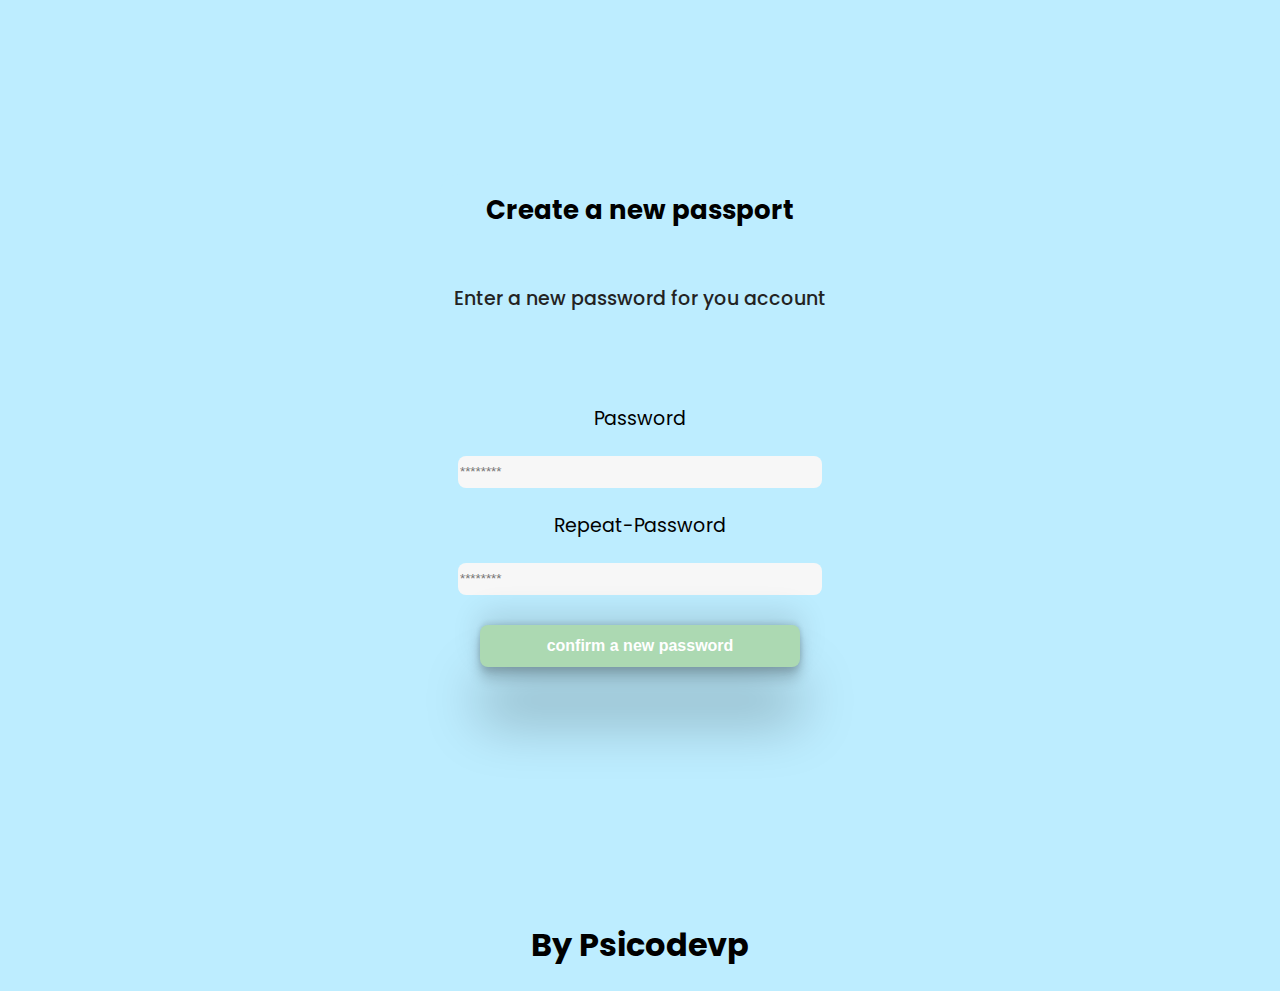
<file: change_password.html>
<!DOCTYPE html>
<html lang="en">
<head>
 
    <meta charset="UTF-8">
    <meta http-equiv="X-UA-Compatible" content="IE=edge">
    <meta name="viewport" content="width=device-width, initial-scale=1.0">
    <link rel="preconnect" href="https://fonts.googleapis.com">
    <link rel="preconnect" href="https://fonts.gstatic.com" crossorigin>
    <link href="https://fonts.googleapis.com/css2?family=Poppins:wght@300;500;700&family=Righteous&family=Work+Sans:ital,wght@0,100;0,200;0,400;0,600;0,800;1,200&display=swap" rel="stylesheet">

    <title>Change Password</title>
</head>
<style>
    /*Por defecto al crear un contenedor trae un margen, con la propiedad margin 0 le quitamos el margin*/
    body
    {
        margin: 0;
        background: var(--blue);
        
    }
    :root{
            --black-white: #232323;
            --white-black: #EBEBEB;
            --blue: #BDEDFF;
            --very-light-pink: #C7C7C7;
            --text-input-field: #f7f7f7;
            --white: #FFFFFF;
            --hospital-green: #acd9b2;
            --black: #000000;
            --sm-mov: 13px;
            --md-mov: 16px;
            --lg-mov: 19;
            --sm-des: 19px;
            --md-desk: 23px;
            --lg-desk: 26px;
            --poppins: font-family: 'Poppins', sans-serif;

        }
        body
        {
            font-family: 'Poppins', sans-serif;
            
        }
    /*place-items: center; La propiedad lo que hace es centrar nuestro contenido tanto horizontal como verticalmente*/
    .login
    {
        width: 100%;
        height: 100vh;
        display: grid;
        place-items: center;
       
        

    }
    /*creamos un contenedor tipo grid,  le decimos que se organize por filas y que cada fila tome un su tamaño automatico */
    .form-container
    {
        display: grid;
        grid-template-rows: 2fr 2fr 6fr ;
        width: 400px;
        background: var(--blue);
        border-radius: 20px;
        height: 552px;
    }
    .logo
    {
        width: 200px;
        margin-bottom: 50px;
        /*usamos justify-self para centrar objetos dentro de un layout grid*/
        justify-self: center;
         /*escondemos el logo con display none*/
        display: none;
    }
    .title
    {
        width: auto;
      font-size: var(--lg-desk);
      text-align: center;
      vertical-align: bottom;
      font-weight: 700;
    }
    .subtitle
    {
        color: var(--black-white);
        text-align: center;
        font-weight: 500;
        font-size: var(--sm-des);
        height: 10vh;
        margin: 0;
        align-items: center;
        justify-content: center;
    
    }
    .form
    {
        display: grid;
        place-items: center;
        height: 300px;
        grid-row-gap: 0px;
    
    }   
    .label
    {
        color: var(--black);
        border: none;
        width: 100%;
        font-size: var(--sm-des);
        text-align: center;
        height: auto;
        padding: 0;
       
    }
    .input__input-password
    {
        border: none;
        border-radius: 8px;
        background-color: var(--text-input-field);
        width: 90%;
        height: 30px;
        margin-bottom: 16px;
        margin: 4px;
        
    }
.primary-button
{
    width: 80%;
    font-size: var(--md-des);
    font-weight: bolder;
    border: none;
    border-radius: 8px;
    background: var(--hospital-green);
    color: var(--white);
    padding: 12px 12px 12px 12px;
    margin-bottom: 18px;
    margin-top: 8px;
    cursor: pointer;
    box-shadow: rgba(0, 0, 0, 0.25) 0px 54px 55px, rgba(0, 0, 0, 0.12) 0px -12px 30px, rgba(0, 0, 0, 0.12) 0px 4px 6px, rgba(0, 0, 0, 0.17) 0px 12px 13px, rgba(0, 0, 0, 0.09) 0px -3px 5px;

}
.primary-button:hover
{
    box-shadow: rgba(50, 50, 93, 0.25) 0px 30px 60px -12px inset, rgba(0, 0, 0, 0.3) 0px 18px 36px -18px inset;
}

.name_autor
{
    display: grid;
    place-items:  center;
    place-content: top;
    margin-top: 0;
}
    /*Configuracion de respansive, aparicion de logo*/
    @media (max-width: 640px) {
        .logo{
            display: block;
            place-items: center;
            margin-bottom: 0px;
            margin-top: 10px;
        }
        .name_autor
        {
            font-size: var(--md-mov);
        }

    }
</style>
<body>
    <div class="login">
        <div class="form-container">
        <img src="./logos/logo_yard_sale.svg" alt="logo" class="logo">
        <h1 class="title">Create a new passport</h1>
        <p class="subtitle">Enter a new password for you account</p>
    <form action="/" class="form">
        <label for="password" class="label">Password</label>
        <input type="password" class="input__input-password" id="password" placeholder="********" >
        <label for="new-password" class="label">Repeat-Password</label>
        <input type="password" class="input__input-password" id="new-password" placeholder="********" >
        <input type="submit" value="confirm a new password" class="primary-button login-button">
    </form>
</div>
</div>
<div class="name_autor"><H1>By Psicodevp</H1></div>
</body>
</html>
</file>
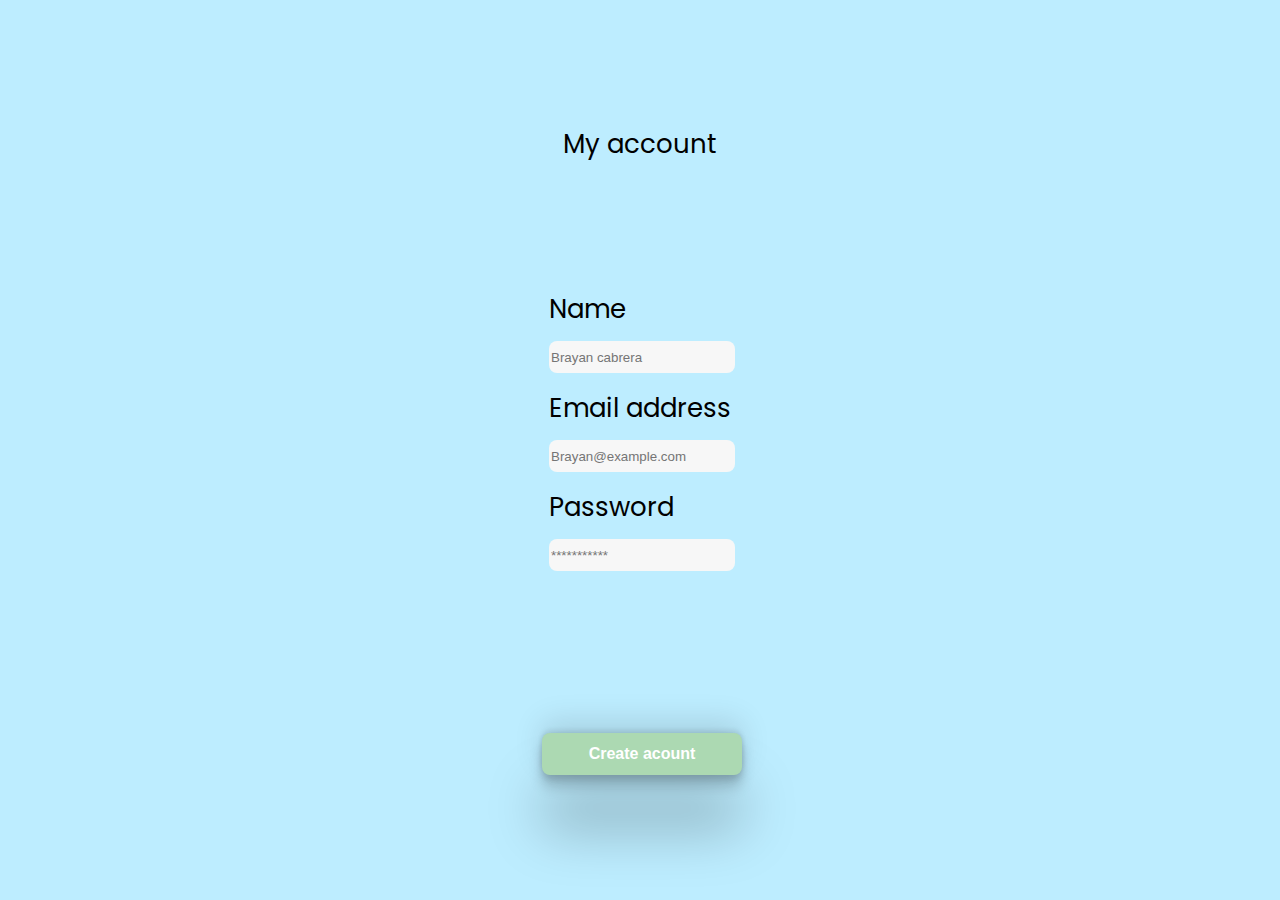
<file: create_my_acount.html>
<!DOCTYPE html>
<html lang="en">
<head>
    <meta charset="UTF-8">
    <meta http-equiv="X-UA-Compatible" content="IE=edge">
    <meta name="viewport" content="width=device-width, initial-scale=1.0">
    <link href="https://fonts.googleapis.com/css2?family=Poppins:wght@300;500;700&family=Righteous&family=Work+Sans:ital,wght@0,100;0,200;0,400;0,600;0,800;1,200&display=swap" rel="stylesheet">
    <title>My acount</title>
    <style>
    :root{
        --black-white: #232323;
        --white-black: #EBEBEB;
        --blue: #BDEDFF;
        --very-light-pink: #C7C7C7;
        --text-input-field: #f7f7f7;
        --white: #FFFFFF;
        --hospital-green: #acd9b2;
        --black: #000000;
        --sm-mov: 13px;
        --md-mov: 16px;
        --lg-mov: 19;
        --sm-des: 19px;
        --md-desk: 23px;
        --lg-desk: 26px;
        --poppins: font-family: 'Poppins', sans-serif;}
        body
        {
            font-family: 'Poppins', sans-serif;
            background: var(--blue);
            margin: 0px;
            display: grid;
        }
        .content
            {
                width: 100%;
                height: 100vh;
                display: grid;
                align-content: stretch;
                grid-template-rows: auto 300px auto;
                place-items: center;

            }
            .title
            {
            font-size: var(--lg-desk);
            color: var(--black);
            text-align: start;
             }
        .form
        {
            display: grid;
            place-items: top;
        }
        .user
        {
                color: var(--black);
                font-size: var(--lg-desk);
                width: 100%;
                text-align: left;
                margin-bottom: 12px;
        }
        .input__input-password
            {
            border: none;
            border-radius: 8px;
            background-color: var(--text-input-field);
            width: 100%;
            height: 30px;
            margin-bottom: 16px;
            
            }
           
            .primary-button{
           
            width: 200px;
            font-size: var(--md-des);
            font-weight: bolder;
            border: none;
            border-radius: 8px;
            background: var(--hospital-green);
            color: var(--white);
            padding: 12px 12px 12px 12px;
            margin-left: 4px;
            margin-top: 20px;
            cursor: pointer;
            box-shadow: rgba(0, 0, 0, 0.25) 0px 54px 55px, rgba(0, 0, 0, 0.12) 0px -12px 30px, rgba(0, 0, 0, 0.12) 0px 4px 6px, rgba(0, 0, 0, 0.17) 0px 12px 13px, rgba(0, 0, 0, 0.09) 0px -3px 5px;
            }
            .primary-button:hover
            {
             box-shadow: rgba(50, 50, 93, 0.25) 0px 30px 60px -12px inset, rgba(0, 0, 0, 0.3) 0px 18px 36px -18px inset;
            }

    </style>
</head>
<body>
    <div class="content">
        <div class="title">My account</div>
        <form action="/" class="form">
        <label for="" class="user">Name</label>
        <input type="text"  id="" class="input__input-password" placeholder="Brayan cabrera">
        <label for="" class="user">Email address</label>
        <input type="text"  id="" class="input__input-password" placeholder="Brayan@example.com">
        <label for="" class="user">Password</label>
        <input type="password" name="" id="" class="input__input-password" placeholder="***********">
    </form>
    <button class="primary-button">Create acount</button>
</div>

</body>
</html>
</file>
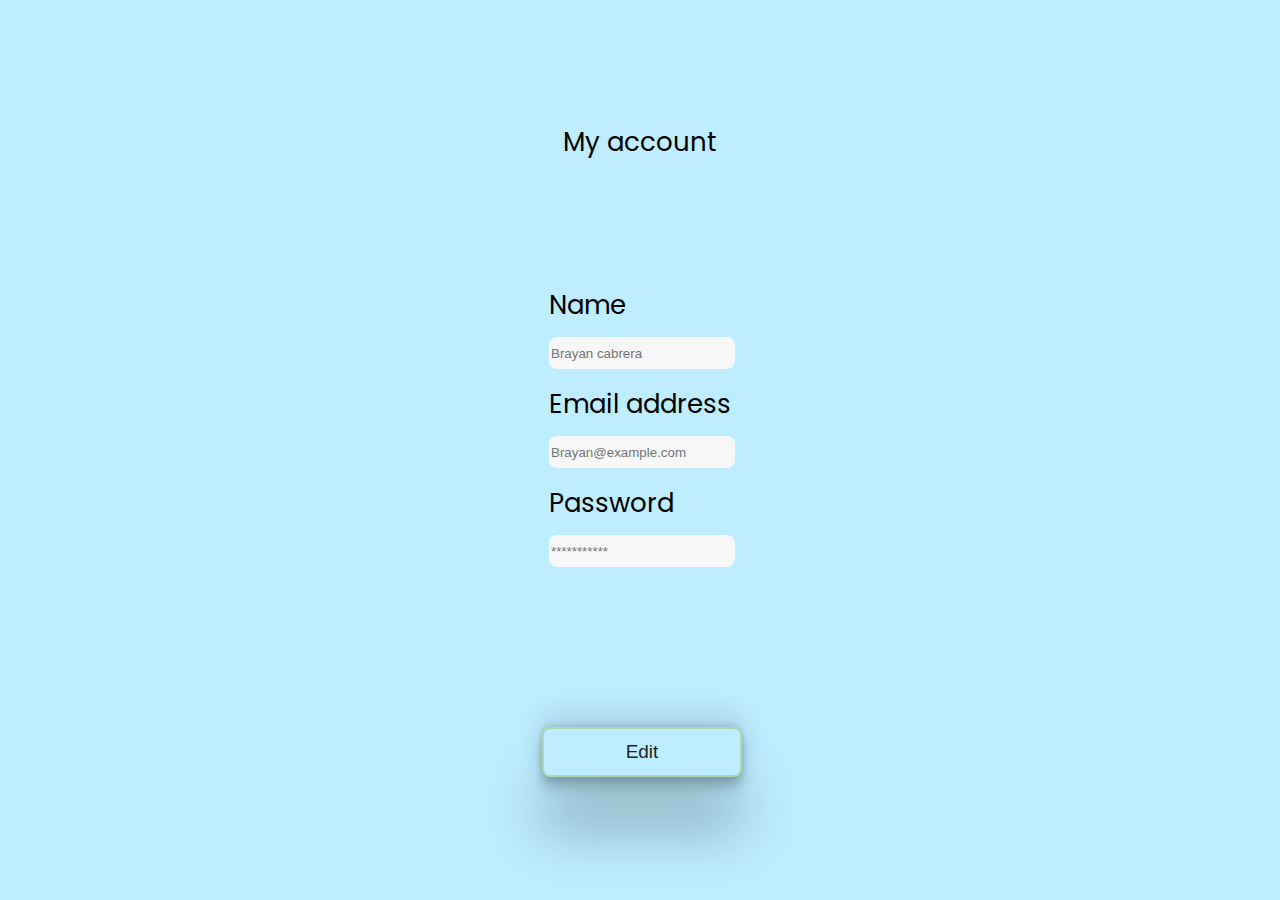
<file: edit_account.html>
<!DOCTYPE html>
<html lang="en">
<head>
    <meta charset="UTF-8">
    <meta http-equiv="X-UA-Compatible" content="IE=edge">
    <meta name="viewport" content="width=device-width, initial-scale=1.0">
    <link href="https://fonts.googleapis.com/css2?family=Poppins:wght@300;500;700&family=Righteous&family=Work+Sans:ital,wght@0,100;0,200;0,400;0,600;0,800;1,200&display=swap" rel="stylesheet">
    <title>Edit Accoundt</title>
    <style>
    :root{
        --black-white: #232323;
        --white-black: #EBEBEB;
        --blue: #BDEDFF;
        --very-light-pink: #C7C7C7;
        --text-input-field: #f7f7f7;
        --white: #FFFFFF;
        --hospital-green: #acd9b2;
        --black: #000000;
        --sm-mov: 13px;
        --md-mov: 16px;
        --lg-mov: 19;
        --sm-des: 19px;
        --md-desk: 23px;
        --lg-desk: 26px;
        --poppins: font-family: 'Poppins', sans-serif;}
        body
        {
            font-family: 'Poppins', sans-serif;
            background: var(--blue);
            margin: 0px;
            display: grid;
        }
        .content
            {
                width: 100%;
                height: 100vh;
                display: grid;
                align-content: stretch;
                grid-template-rows: auto 300px auto;
                place-items: center;

            }
            .title
            {
            font-size: var(--lg-desk);
            color: var(--black);
            text-align: start;
             }
        .form
        {
            display: grid;
            place-items: top;
        }
        .user
        {
                color: var(--black);
                font-size: var(--lg-desk);
                width: 100%;
                text-align: left;
                margin-bottom: 12px;
        }
        .input__input-password
            {
            border: none;
            border-radius: 8px;
            background-color: var(--text-input-field);
            width: 100%;
            height: 30px;
            margin-bottom: 16px;
            
            }
            .primary-button{
            width: 200px;
            font-size: var(--sm-des);
            font-weight: lighter;
            border: solid 2px var(--hospital-green);
            border-radius: 8px;
            background: var(--blue);
            color: var(--black-white);
            padding: 12px 12px 12px 12px;
            margin-left: 4px;
            margin-top: 20px;
            cursor: pointer;
            box-shadow: rgba(0, 0, 0, 0.25) 0px 54px 55px, rgba(0, 0, 0, 0.12) 0px -12px 30px, rgba(0, 0, 0, 0.12) 0px 4px 6px, rgba(0, 0, 0, 0.17) 0px 12px 13px, rgba(0, 0, 0, 0.09) 0px -3px 5px;
            }
            .primary-button:hover
            {
             box-shadow: rgba(50, 50, 93, 0.25) 0px 30px 60px -12px inset, rgba(0, 0, 0, 0.3) 0px 18px 36px -18px inset;
            }
           
           

            @media (max-width: 600px) {
               #titulo{
                background-color: #7452FF;
                display: none;
                }
            }
    </style>
</head>
<body>
    <div class="content">
        <div class="title" id="titulo" >My account</div>
        <form action="/" class="form">
        <label for="" class="user">Name</label>
        <input type="text"  id="" class="input__input-password" placeholder="Brayan cabrera">
        <label for="" class="user">Email address</label>
        <input type="text"  id="" class="input__input-password" placeholder="Brayan@example.com">
        <label for="" class="user">Password</label>
        <input type="password" name="" id="" class="input__input-password" placeholder="***********">
    </form>
    <button class="primary-button">Edit</button>
</div>

</body>
</html>
</file>
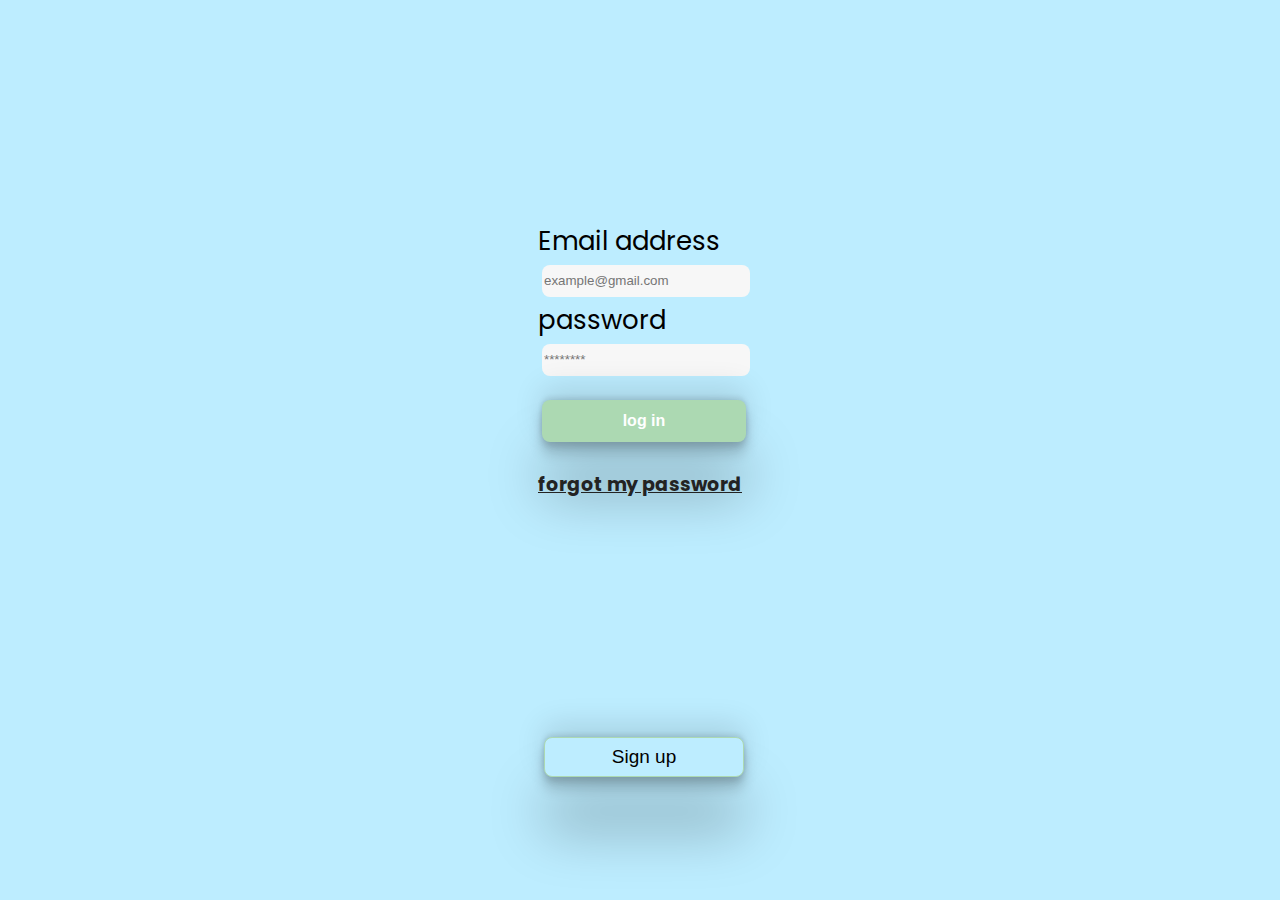
<file: loguin.html>
<!DOCTYPE html>
<html lang="en">
<head>
    <meta charset="UTF-8">
    <meta http-equiv="X-UA-Compatible" content="IE=edge">
    <meta name="viewport" content="width=device-width, initial-scale=1.0">
    <link href="https://fonts.googleapis.com/css2?family=Poppins:wght@300;500;700&family=Righteous&family=Work+Sans:ital,wght@0,100;0,200;0,400;0,600;0,800;1,200&display=swap" rel="stylesheet">
    <title>loguin</title>
    <style>
         :root{
            --black-white: #232323;
            --white-black: #EBEBEB;
            --blue: #BDEDFF;
            --very-light-pink: #C7C7C7;
            --text-input-field: #f7f7f7;
            --white: #FFFFFF;
            --hospital-green: #acd9b2;
            --black: #000000;
            --sm-mov: 13px;
            --md-mov: 16px;
            --lg-mov: 19;
            --sm-des: 19px;
            --md-desk: 23px;
            --lg-desk: 26px;
            --poppins: font-family: 'Poppins', sans-serif;}
           
            body
            {
                font-family: 'Poppins', sans-serif;
                background: var(--blue);
                margin: 0px;
            }
            .content
            {
                width: 100%;
                height: 100vh;
                display: grid;
                grid-template-rows: 1fr 6fr 3fr;
                place-items: center;
                text-align: center;
            }
            .logo
            {
                width: 200px;
                margin-top: 100px;
                justify-self: center;
                display: none;

            }
            .loguin
            {
                display: grid;
            }
            .user
            {
                color: var(--black);
                font-size: var(--lg-desk);
                width: 100%;
                text-align: left;
            }
            .input__input-password
            {
            border: none;
            border-radius: 8px;
            background-color: var(--text-input-field);
            width: 100%;
            height: 30px;
            margin-bottom: 16px;
            margin: 4px;
            }
            .primary-button{
            width: 100%;
            font-size: var(--md-des);
            font-weight: bolder;
            border: none;
            border-radius: 8px;
            background: var(--hospital-green);
            color: var(--white);
            padding: 12px 12px 12px 12px;
            margin-bottom: 18px;
            margin-left: 4px;
            margin-top: 20px;
            cursor: pointer;
            box-shadow: rgba(0, 0, 0, 0.25) 0px 54px 55px, rgba(0, 0, 0, 0.12) 0px -12px 30px, rgba(0, 0, 0, 0.12) 0px 4px 6px, rgba(0, 0, 0, 0.17) 0px 12px 13px, rgba(0, 0, 0, 0.09) 0px -3px 5px;
            }
            .primary-button:hover
            {
             box-shadow: rgba(50, 50, 93, 0.25) 0px 30px 60px -12px inset, rgba(0, 0, 0, 0.3) 0px 18px 36px -18px inset;
            }
            .forgot
            {
            font-size: var(--sm-des);
            color: var(--black-white);
            font-weight: bolder;
            margin-top: 10px;
            
            }
            .button_bottom
            {
                width: 200px;
               justify-content: center;
            }
            .primary-button_2
            {
            border: 1px solid var(--hospital-green);
            border-radius: 8px;
            background-color: var(--blue);
            width: 100%;
            height: 40px;
            margin-bottom: 16px;
            margin: 4px;
            font-size: var(--sm-des);
            color: var(--black);
            margin-bottom: 20px;
            box-shadow: rgba(0, 0, 0, 0.25) 0px 54px 55px, rgba(0, 0, 0, 0.12) 0px -12px 30px, rgba(0, 0, 0, 0.12) 0px 4px 6px, rgba(0, 0, 0, 0.17) 0px 12px 13px, rgba(0, 0, 0, 0.09) 0px -3px 5px;
            }
            .primary-button_2:hover
            {
            box-shadow: rgba(50, 50, 93, 0.25) 0px 30px 60px -12px inset, rgba(0, 0, 0, 0.3) 0px 18px 36px -18px inset;
            }
            @media (max-width: 600px) {
                .logo 
                {
                    display: block;
                }
                .content
            {
                display: grid;
                width: 100%;
                height: 100vh;
                display: grid;
                grid-template-rows: 2fr 6fr 2fr;
                place-items: center;
                text-align: center;
            }
            }
    </style>
</head>
<body>
    <div class="content">
        <div class="imges">
            <img src="./logos/logo_yard_sale.svg" class="logo" alt="logo">
        </div>
        <form action="/" class="loguin">
            <label for="user" class="user">Email address</label>
            <input type="email" class="input__input-password" id="password" placeholder="example@gmail.com" >
            <label for="password="class="user">password</label>
            <input type="password" class="input__input-password" id="password" placeholder="********" >
            <input type="submit" value="log in" class="primary-button login-button">
            <a href="/" class="forgot">forgot my password</a>
        </form>  
        <div class="button_bottom">
            <button class="primary-button_2">Sign up</button>
        </div>
    </div>
</body>
</html>
</file>
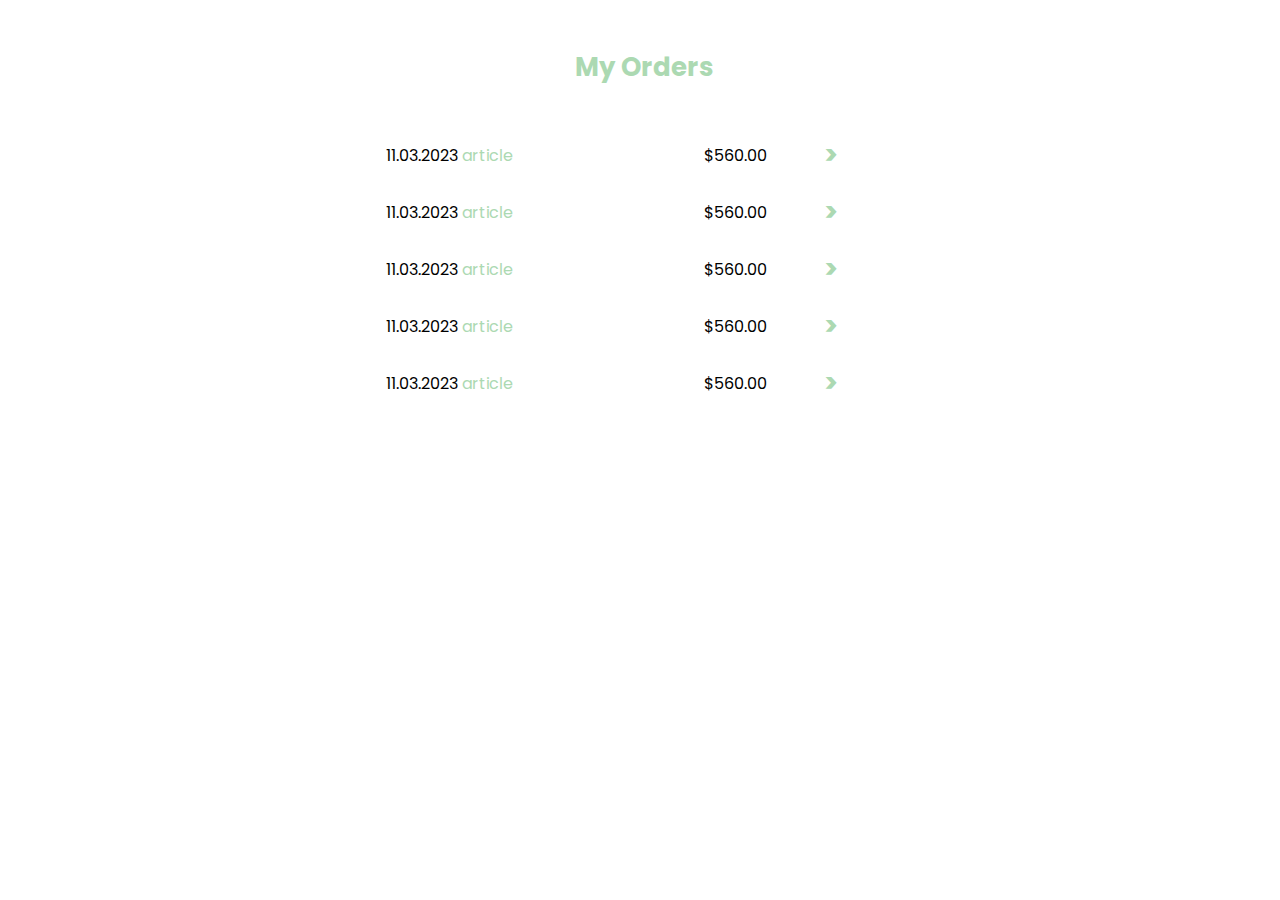
<file: orderList.html>
<!DOCTYPE html>
<html lang="en">
<head>
    <meta charset="UTF-8">
    <meta http-equiv="X-UA-Compatible" content="IE=edge">
    <meta name="viewport" content="width=device-width, initial-scale=1.0">
    <link href="https://fonts.googleapis.com/css2?family=Poppins:wght@300;500;700&family=Righteous&family=Work+Sans:ital,wght@0,100;0,200;0,400;0,600;0,800;1,200&display=swap" rel="stylesheet">
   
    <title>My order</title>
    <style>
        :root{
            --black-white: #232323;
            --white-black: #EBEBEB;
            --blue: #BDEDFF;
            --very-light-pink: #C7C7C7;
            --text-input-field: #f7f7f7;
            --white: #FFFFFF;
            --hospital-green: #acd9b2;
            --black: #000000;
            --sml: 13px;
            --sm: 16px;
            --md: 19;
            --lg: 23px;
            --lg-desk: 26px;
            --poppins: font-family: 'Poppins', sans-serif;

        }
        body
        {
            font-family: 'Poppins', sans-serif;
            background: var(--white);
        } 
        .first-contend
        {
            display:grid;
            width: 100%;
            justify-content: center;
        
        }
        .second-contend
        {
            display: grid;
            grid-template-columns: 1fr 2fr 1fr;
            place-items: center;
            
        }
        .title 
        {
            display: flex;
            font-weight: bold;
            font-size: var(--lg-desk);
            margin-top: 40px;
            margin-left: 8px;
            justify-content: center;
            color: var(--hospital-green);
            margin-bottom: 40px;

            
        }
        .second-contend p:nth-child(2)
        {
        width: 100%;
        text-align: right;
        }
        .p 
        .datos #row
        {
            display: grid;
            grid-template-rows: 1fr;
            margin: 0;
        }
        .arrow
        {
            font-weight: bold;
            font-size: var(--lg-desk);
            color: var(--hospital-green);
        }
        #row2
        {
            color: var(--hospital-green);
        }
        </style>
<body>
    <div class="first-contend">
        <h1 class="title">My Orders</h1>
        <div class="second-contend">
            <p class="datos">
                <span id="row">11.03.2023</span>
                <span id="row2">article</span>
            </p>
            <p class="value">$560.00</p>
            <span class ="arrow"> > </span>
        </div>
        <div class="second-contend">
            <p class="datos">
                <span id="row">11.03.2023</span>
                <span id="row2">article</span>
            </p>
            <p class="value">$560.00</p>
            <span class ="arrow"> ></span>
        </div>
        <div class="second-contend">
            <p class="datos">
                <span id="row">11.03.2023</span>
                <span id="row2">article</span>
            </p>
            <p class="value">$560.00</p>
            <span class ="arrow"> ></span>
        </div>
        <div class="second-contend">
            <p class="datos">
                <span id="row">11.03.2023</span>
                <span id="row2">article</span>
            </p>
            <p class="value">$560.00</p>
            <span class ="arrow"> > </span>
        </div>
        <div class="second-contend">
            <p class="datos">
                <span id="row">11.03.2023</span>
                <span id="row2">article</span>
            </p>
            <p class="value">$560.00</p>
            <span class ="arrow"> > </span>
        </div>
       
    </div>
</body>
</html>
</file>
